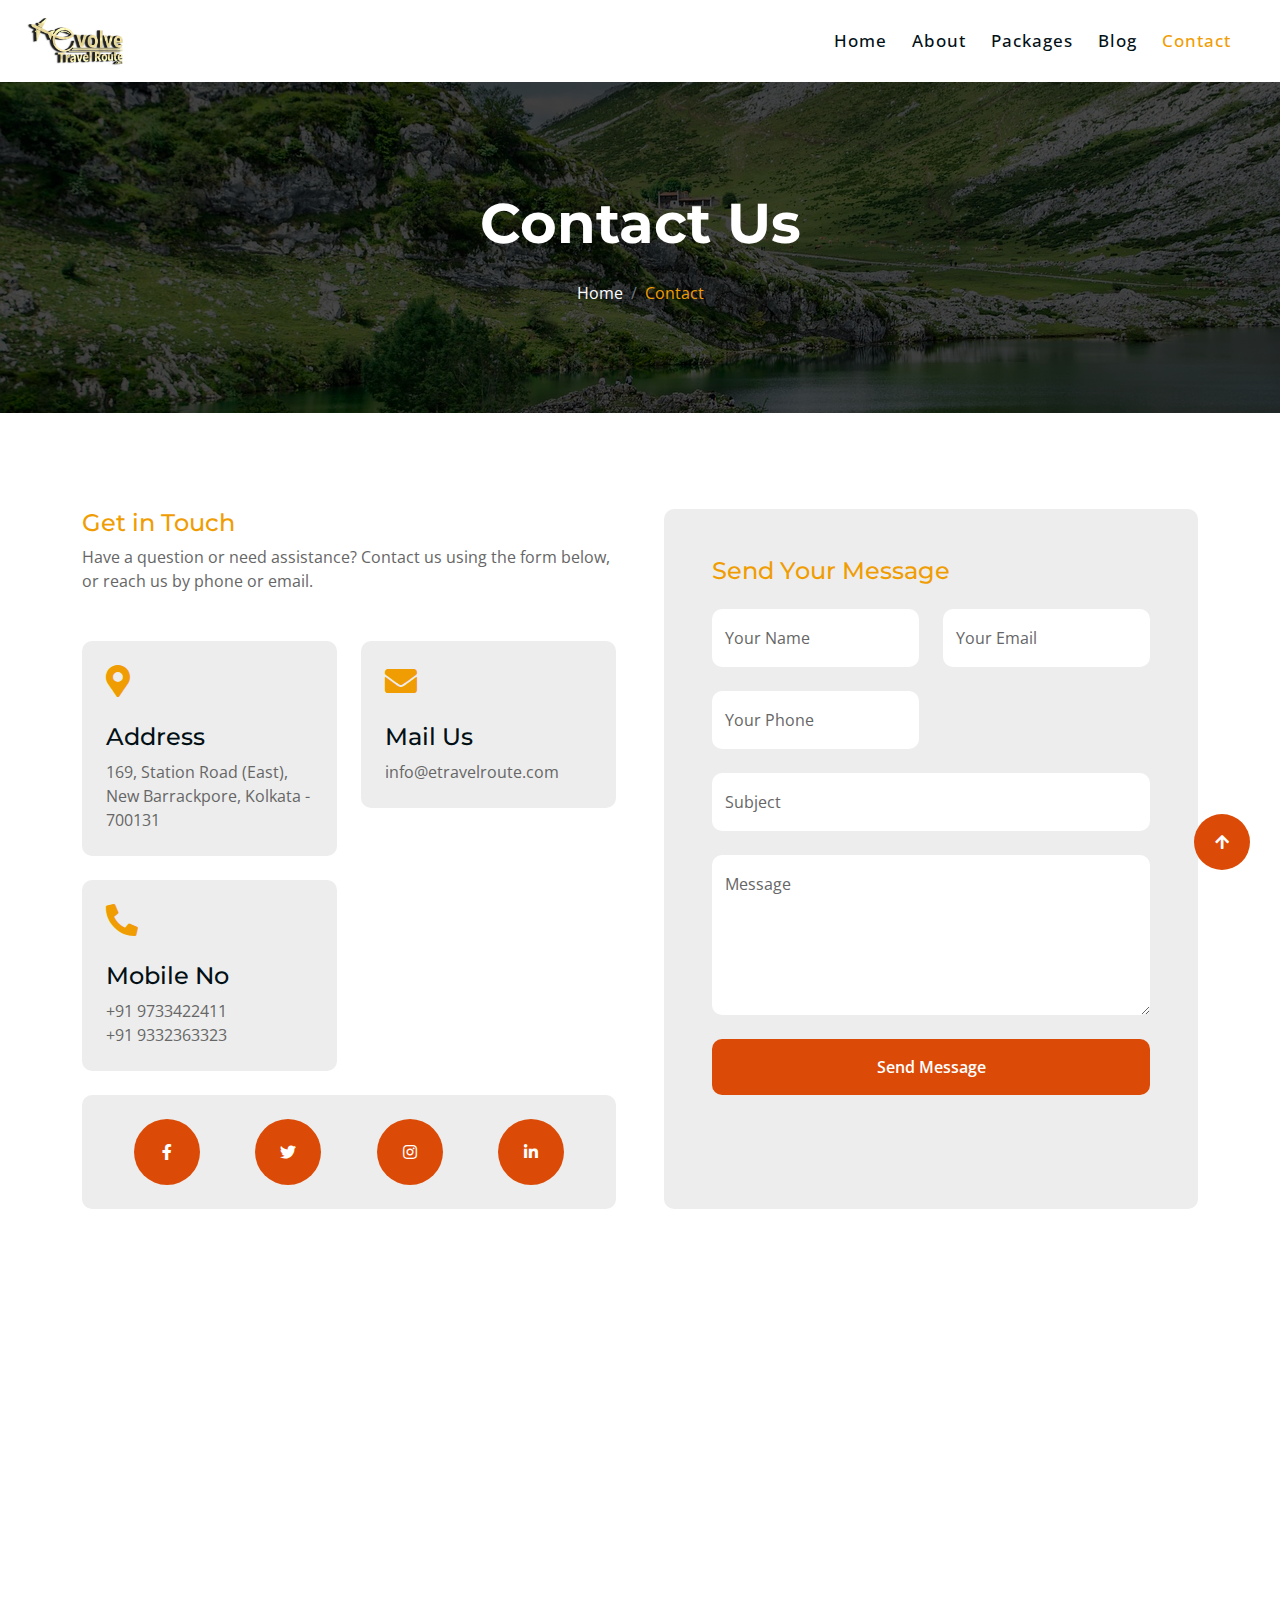
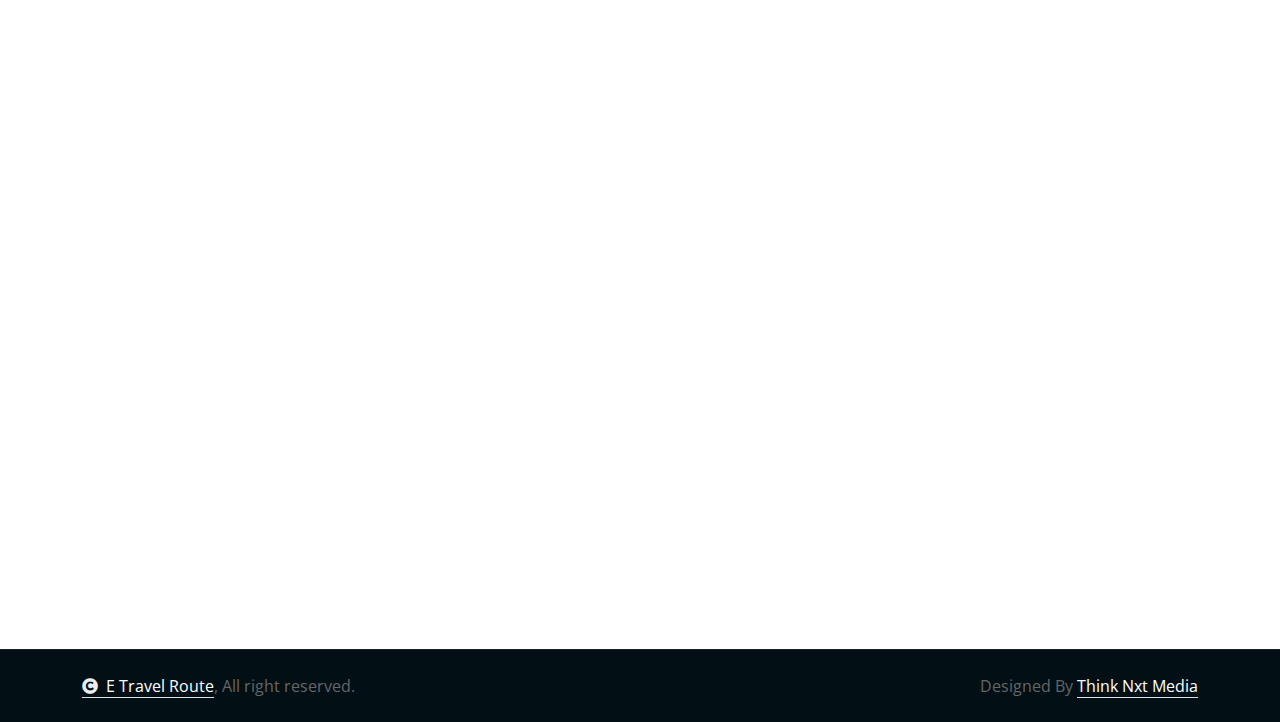
<file: contact.html>
<!DOCTYPE html>
<html lang="en">

    <head>
        <meta charset="utf-8">
        <title>WaterLand - Water Park Website Template</title>
        <meta content="width=device-width, initial-scale=1.0" name="viewport">
        <meta content="" name="keywords">
        <meta content="" name="description">

        <!-- Google Web Fonts -->
        <link rel="preconnect" href="https://fonts.googleapis.com">
        <link rel="preconnect" href="https://fonts.gstatic.com" crossorigin>
        <link href="https://fonts.googleapis.com/css2?family=Montserrat:ital,wght@0,100..900;1,100..900&family=Open+Sans:ital,wdth,wght@0,75..100,300..800;1,75..100,300..800&display=swap" rel="stylesheet"> 

        <!-- Icon Font Stylesheet -->
        <link rel="stylesheet" href="https://use.fontawesome.com/releases/v5.15.4/css/all.css"/>
        <link href="https://cdn.jsdelivr.net/npm/bootstrap-icons@1.4.1/font/bootstrap-icons.css" rel="stylesheet">

        <!-- Libraries Stylesheet -->
        <link href="lib/animate/animate.min.css" rel="stylesheet">
        <link href="lib/lightbox/css/lightbox.min.css" rel="stylesheet">
        <link href="lib/owlcarousel/assets/owl.carousel.min.css" rel="stylesheet">


        <!-- Customized Bootstrap Stylesheet -->
        <link href="css/bootstrap.min.css" rel="stylesheet">

        <!-- Template Stylesheet -->
        <link href="css/style.css" rel="stylesheet">
    </head>

    <body>

        <!-- Spinner Start -->
        <div id="spinner" class="show bg-white position-fixed translate-middle w-100 vh-100 top-50 start-50 d-flex align-items-center justify-content-center">
            <div class="spinner-border text-primary" style="width: 3rem; height: 3rem;" role="status">
                <span class="sr-only">Loading...</span>
            </div>
        </div>
        <!-- Spinner End -->

        <!-- Navbar & Hero Start -->
        <div class="container-fluid nav-bar sticky-top px-4 py-2 py-lg-0">
            <nav class="navbar navbar-expand-lg navbar-light">
              <a href="" class="navbar-brand p-0">
                <img src="img/e-travel-logo.png" alt="Logo" />
              </a>
              <button
                class="navbar-toggler"
                type="button"
                data-bs-toggle="collapse"
                data-bs-target="#navbarCollapse"
              >
                <span class="fa fa-bars"></span>
              </button>
              <div class="collapse navbar-collapse" id="navbarCollapse">
                <div class="navbar-nav ms-auto py-0">
                  <a href="index.html" class="nav-item nav-link">Home</a>
                  <a href="about.html" class="nav-item nav-link">About</a>
                  <a href="package.html" class="nav-item nav-link">Packages</a>
                  <a href="blog.html" class="nav-item nav-link">Blog</a>
                  <a href="contact.html" class="nav-item nav-link active">Contact</a>
                  </div>
              </div>
            </nav>
          </div>
        <!-- Navbar & Hero End -->

        <!-- Header Start -->
        <div class="container-fluid bg-breadcrumb">
            <div class="container text-center py-5" style="max-width: 900px;">
                <h4 class="text-white display-4 mb-4 wow fadeInDown" data-wow-delay="0.1s">Contact Us</h4>
                <ol class="breadcrumb d-flex justify-content-center mb-0 wow fadeInDown" data-wow-delay="0.3s">
                    <li class="breadcrumb-item"><a href="index.html">Home</a></li>
                    <li class="breadcrumb-item active text-primary">Contact</li>
                </ol>    
            </div>
        </div>
        <!-- Header End -->

        <!-- Contact Start -->
        <div class="container-fluid contact py-5">
            <div class="container py-5">
                <div class="row g-5"> 
                    <div class="col-12 col-xl-6 wow fadeInUp" data-wow-delay="0.2s">
                        <div>
                            <div class="pb-5">
                                <h4 class="text-primary">Get in Touch</h4>
                                <p class="mb-0">Have a question or need assistance? Contact us using the form below, or reach us by phone or email.</p>
                            </div>
                            <div class="row g-4">
                                <div class="col-lg-6">
                                    <div class="contact-add-item rounded bg-light p-4">
                                        <div class="contact-icon text-primary mb-4">
                                            <i class="fas fa-map-marker-alt fa-2x"></i>
                                        </div>
                                        <div>
                                            <h4>Address</h4>
                                            <p class="mb-0">169, Station Road (East), New Barrackpore, Kolkata - 700131</p>
                                        </div>
                                    </div>
                                </div>
                                <div class="col-lg-6">
                                    <div class="contact-add-item rounded bg-light p-4">
                                        <div class="contact-icon text-primary mb-4">
                                            <i class="fas fa-envelope fa-2x"></i>
                                        </div>
                                        <div>
                                            <h4>Mail Us</h4>
                                            <p class="mb-0">info@etravelroute.com</p>
                                        </div>
                                    </div>
                                </div>
                                <div class="col-lg-6">
                                    <div class="contact-add-item rounded bg-light p-4">
                                        <div class="contact-icon text-primary mb-4">
                                            <i class="fa fa-phone-alt fa-2x"></i>
                                        </div>
                                        <div>
                                            <h4>Mobile No</h4>
                                            <p class="mb-0">+91 9733422411 <br> +91 9332363323</p>
                                        </div>
                                    </div>
                                </div>
                                <!-- <div class="col-lg-6">
                                    <div class="contact-add-item rounded bg-light p-4">
                                        <div class="contact-icon text-primary mb-4">
                                            <i class="fab fa-firefox-browser fa-2x"></i>
                                        </div>
                                        <div>
                                            <h4>https://www.etravelroute.com/</h4>
                                            <p class="mb-0">(+012) 3456 7890</p>
                                        </div>
                                    </div>
                                </div> -->
                                <div class="col-12">
                                    <div class="d-flex justify-content-around bg-light rounded p-4">
                                        <a class="btn btn-xl-square btn-primary rounded-circle" href="#"><i class="fab fa-facebook-f"></i></a>
                                        <a class="btn btn-xl-square btn-primary rounded-circle" href="#"><i class="fab fa-twitter"></i></a>
                                        <a class="btn btn-xl-square btn-primary rounded-circle" href="#"><i class="fab fa-instagram"></i></a>
                                        <a class="btn btn-xl-square btn-primary rounded-circle" href="#"><i class="fab fa-linkedin-in"></i></a>
                                    </div>
                                </div>
                            </div>
                        </div>
                    </div>
                    <div class="col-xl-6 wow fadeInUp" data-wow-delay="0.4s">
                        <div class="bg-light p-5 rounded h-100">
                            <h4 class="text-primary mb-4">Send Your Message</h4>
                            <form>
                                <div class="row g-4">
                                    <div class="col-lg-12 col-xl-6">
                                        <div class="form-floating">
                                            <input type="text" class="form-control border-0" id="name" placeholder="Your Name">
                                            <label for="name">Your Name</label>
                                        </div>
                                    </div>
                                    <div class="col-lg-12 col-xl-6">
                                        <div class="form-floating">
                                            <input type="email" class="form-control border-0" id="email" placeholder="Your Email">
                                            <label for="email">Your Email</label>
                                        </div>
                                    </div>
                                    <div class="col-lg-12 col-xl-6">
                                        <div class="form-floating">
                                            <input type="phone" class="form-control border-0" id="phone" placeholder="Phone">
                                            <label for="phone">Your Phone</label>
                                        </div>
                                    </div>
                                    <!-- <div class="col-lg-12 col-xl-6">
                                        <div class="form-floating">
                                            <input type="text" class="form-control border-0" id="project" placeholder="Project">
                                            <label for="project">Your Project</label>
                                        </div>
                                    </div> -->
                                    <div class="col-12">
                                        <div class="form-floating">
                                            <input type="text" class="form-control border-0" id="subject" placeholder="Subject">
                                            <label for="subject">Subject</label>
                                        </div>
                                    </div>
                                    <div class="col-12">
                                        <div class="form-floating">
                                            <textarea class="form-control border-0" placeholder="Leave a message here" id="message" style="height: 160px"></textarea>
                                            <label for="message">Message</label>
                                        </div>

                                    </div>
                                    <div class="col-12">
                                        <button class="btn btn-primary w-100 py-3">Send Message</button>
                                    </div>
                                </div>
                            </form>
                        </div>
                    </div>
                    <div class="col-12 wow fadeInUp" data-wow-delay="0.2s">
                        <div class="rounded">
                            <iframe class="rounded w-100" 
                            style="height: 400px;" src="https://www.google.com/maps/embed?pb=!1m14!1m8!1m3!1d7362.231209160746!2d88.446501!3d22.68674!3m2!1i1024!2i768!4f13.1!3m3!1m2!1s0x39f89f224a915a09%3A0xf3668e94bb7d158b!2s169%2C%20E%20Station%20Rd%2C%20East%2C%20New%20Barrakpur%2C%20Kolkata%2C%20West%20Bengal%20700131!5e0!3m2!1sen!2sin!4v1739900666306!5m2!1sen!2sin" 
                            loading="lazy" referrerpolicy="no-referrer-when-downgrade"></iframe>
                        </div>
                    </div>
                </div>
            </div>
        </div>
        <!-- Contact End -->

        <!-- Footer Start -->
        <div class="container-fluid footer py-5 wow fadeIn" data-wow-delay="0.2s">
            <div class="container py-5">
              <div class="row g-5">
                <div class="col-md-6 col-lg-6 col-xl-4">
                  <div class="footer-item">
                    <a href="index.html" class="p-0">
                      <!-- <h4 class="text-white mb-4"><i class="fas fa-swimmer text-primary me-3"></i>WaterLand</h4> -->
                      <img
                        src="img/e-travel-logo.png"
                        width="120px"
                        class="bg-white"
                        alt="Logo"
                      />
                    </a>
                    <p class="mb-2">Best travel agency for your free time.</p>
                    <div class="d-flex align-items-center">
                      <i class="fas fa-map-marker-alt text-primary me-3"></i>
                      <p class="text-white mb-0">
                        I69 Station Road (East), New Barrackpore, Kolkata – 700131
                      </p>
                    </div>
                    <div class="d-flex align-items-center">
                      <i class="fas fa-envelope text-primary me-3"></i>
                      <p class="text-white mb-0">info@evolvetravelroute.com</p>
                    </div>
                    <div class="d-flex align-items-center">
                      <i class="fa fa-phone-alt text-primary me-3"></i>
                      <p class="text-white mb-0">+91-96259 11922</p>
                    </div>
                    <div class="d-flex align-items-center">
                      <i class="fa fa-phone-alt text-primary me-3"></i>
                      <p class="text-white mb-0">+91-93323 63323</p>
                    </div>
                  </div>
                </div>
                <div class="col-md-6 col-lg-6 col-xl-2">
                  <div class="footer-item">
                    <h4 class="text-white mb-4">Quick Links</h4>
                    <a href="index.html"><i class="fas fa-angle-right me-2"></i> About Us</a>
                    <a href="about.html"><i class="fas fa-angle-right me-2"></i> About Us</a>
                    <a href="package.html"><i class="fas fa-angle-right me-2"></i> Packages</a>
                    <!-- <a href="#"><i class="fas fa-angle-right me-2"></i> Feature</a> -->
                    <!-- <a href="#"><i class="fas fa-angle-right me-2"></i> Attractions</a> -->
                    <!-- <a href="#"><i class="fas fa-angle-right me-2"></i> Tickets</a> -->
                    <a href="blog.html"><i class="fas fa-angle-right me-2"></i> Blog</a>
                    <a href="contact.html"><i class="fas fa-angle-right me-2"></i> Contact us</a>
                  </div>
                </div>
                <div class="col-md-6 col-lg-6 col-xl-2">
                  <div class="footer-item">
                    <h4 class="text-white mb-4">Support</h4>
                    <a href="#"
                      ><i class="fas fa-angle-right me-2"></i> Privacy Policy</a
                    >
                    <a href="#"
                      ><i class="fas fa-angle-right me-2"></i> Terms & Conditions</a
                    >
                    <a href="#"><i class="fas fa-angle-right me-2"></i> Disclaimer</a>
                    <a href="#"><i class="fas fa-angle-right me-2"></i> Support</a>
                    <a href="#"><i class="fas fa-angle-right me-2"></i> FAQ</a>
                    <a href="#"><i class="fas fa-angle-right me-2"></i> Help</a>
                  </div>
                </div>
                <div class="col-md-6 col-lg-6 col-xl-4">
                  <div class="footer-item">
                    <h4 class="text-white mb-4">Opening Hours</h4>
                    <div class="opening-date mb-3 pb-3">
                      <div class="opening-clock flex-shrink-0">
                        <h6 class="text-white mb-0 me-auto">Monday - Friday:</h6>
                        <p class="mb-0">
                          <i class="fas fa-clock text-primary me-2"></i> 11:00 AM -
                          16:00 PM
                        </p>
                      </div>
                      <div class="opening-clock flex-shrink-0">
                        <h6 class="text-white mb-0 me-auto">Saturday - Sunday:</h6>
                        <p class="mb-0">
                          <i class="fas fa-clock text-primary me-2"></i> 09:00 AM -
                          17:00 PM
                        </p>
                      </div>
                      <div class="opening-clock flex-shrink-0">
                        <h6 class="text-white mb-0 me-auto">Holiday:</h6>
                        <p class="mb-0">
                          <i class="fas fa-clock text-primary me-2"></i> 09:00 AM -
                          17:00 PM
                        </p>
                      </div>
                    </div>
                    
                  </div>
                </div>
              </div>
            </div>
          </div>
        <!-- Footer End -->
        
        <!-- Copyright Start -->
        <div class="container-fluid copyright py-4">
            <div class="container">
                <div class="row g-4 align-items-center">
                    <div class="col-md-6 text-center text-md-start mb-md-0">
                        <span class="text-body"><a href="#" class="border-bottom text-white"><i class="fas fa-copyright text-light me-2"></i>E Travel Route</a>, All right reserved.</span>
                    </div>
                    <div class="col-md-6 text-center text-md-end text-body">
                        <!--/*** This template is free as long as you keep the below author’s credit link/attribution link/backlink. ***/-->
                        <!--/*** If you'd like to use the template without the below author’s credit link/attribution link/backlink, ***/-->
                        <!--/*** you can purchase the Credit Removal License from "https://htmlcodex.com/credit-removal". ***/-->
                        Designed By <a class="border-bottom text-white" href="https://htmlcodex.com">Think Nxt Media</a>
                    </div>
                </div>
            </div>
        </div>
        <!-- Copyright End -->


        <!-- Back to Top -->
        <a href="#" class="btn btn-primary btn-lg-square rounded-circle back-to-top"><i class="fa fa-arrow-up"></i></a>   

        
    <!-- JavaScript Libraries -->
    <script src="https://ajax.googleapis.com/ajax/libs/jquery/3.6.4/jquery.min.js"></script>
    <script src="https://cdn.jsdelivr.net/npm/bootstrap@5.0.0/dist/js/bootstrap.bundle.min.js"></script>
    <script src="lib/wow/wow.min.js"></script>
    <script src="lib/easing/easing.min.js"></script>
    <script src="lib/waypoints/waypoints.min.js"></script>
    <script src="lib/counterup/counterup.min.js"></script>
    <script src="lib/lightbox/js/lightbox.min.js"></script>
    <script src="lib/owlcarousel/owl.carousel.min.js"></script>
    

    <!-- Template Javascript -->
    <script src="js/main.js"></script>
    <script src="js/contactFormSubmit.js"></script>
    </body>

</html>
</file>
<file: css/style.css>
/*** Spinner Start ***/
/*** Spinner ***/
#spinner {
  opacity: 0;
  visibility: hidden;
  transition: opacity 0.5s ease-out, visibility 0s linear 0.5s;
  z-index: 99999;
}
/* body{
    overflow-x:hidden;
} */

#spinner.show {
  transition: opacity 0.5s ease-out, visibility 0s linear 0s;
  visibility: visible;
  opacity: 1;
}
/*** Spinner End ***/

.back-to-top {
  position: fixed;
  right: 30px;
  bottom: 30px;
  transition: 0.5s;
  z-index: 99;
}

/*** Button Start ***/
.btn {
  font-weight: 600;
  transition: 0.5s;
}

.btn-square {
  width: 32px;
  height: 32px;
}

.btn-sm-square {
  width: 34px;
  height: 34px;
}

.btn-md-square {
  width: 44px;
  height: 44px;
}

.btn-lg-square {
  width: 56px;
  height: 56px;
}

.btn-xl-square {
  width: 66px;
  height: 66px;
}

.btn-square,
.btn-sm-square,
.btn-md-square,
.btn-lg-square,
.btn-xl-square {
  padding: 0;
  display: flex;
  align-items: center;
  justify-content: center;
  font-weight: normal;
}

.btn.btn-primary {
  color: var(--bs-white);
  border: none;
}

.btn.btn-primary:hover {
  background: var(--bs-dark);
}

.btn.btn-light {
  color: var(--bs-primary);
  border: none;
}

.btn.btn-light:hover {
  color: var(--bs-white);
  background: var(--bs-primary);
}

.btn.btn-dark {
  color: var(--bs-white);
  border: none;
}

.btn.btn-dark:hover {
  color: var(--bs-primary);
  background: var(--bs-light);
}

/*** Navbar Start ***/
.nav-bar {
  background: var(--bs-white);
}

.sticky-top {
  transition: 1s;
}

.navbar-light .navbar-nav .nav-link {
  position: relative;
  margin-right: 25px;
  padding: 35px 0;
  letter-spacing: 1px;
  color: var(--bs-dark);
  font-size: 17px;
  font-weight: 500;
  outline: none;
  transition: 0.5s;
}

.sticky-top .navbar-light .navbar-nav .nav-link {
  padding: 20px 0;
  color: var(--bs-dark);
}

.navbar-light .navbar-nav .nav-link:hover,
.navbar-light .navbar-nav .nav-link.active {
  color: var(--bs-primary);
}

.navbar-light .navbar-brand img {
  max-height: 60px;
  transition: 0.5s;
}
@media (max-width: 370px) {
  .navbar-brand img {
    max-width: 150px;
  }
}
.sticky-top .navbar-light .navbar-brand img {
  max-height: 50px;
}

.navbar .dropdown-toggle::after {
  border: none;
  content: "\f107";
  font-family: "Font Awesome 5 Free";
  font-weight: 600;
  vertical-align: middle;
  margin-left: 8px;
}

.dropdown .dropdown-menu a:hover {
  background: var(--bs-primary);
  color: var(--bs-white);
}

.navbar .nav-item:hover .dropdown-menu {
  transform: rotateX(0deg);
  visibility: visible;
  margin-top: 8px !important;
  background: var(--bs-light);
  transition: 0.5s;
  opacity: 1;
}

@media (min-width: 992px) {
  .navbar .nav-item .dropdown-menu {
    display: block;
    visibility: hidden;
    top: 100%;
    transform: rotateX(-75deg);
    transform-origin: 0% 0%;
    border: 0;
    border-radius: 10px;
    margin-top: 8px !important;
    transition: 0.5s;
    opacity: 0;
  }
}

@media (max-width: 991px) {
  .navbar.navbar-expand-lg .navbar-toggler {
    padding: 8px 15px;
    border: 1px solid var(--bs-primary);
    color: var(--bs-primary);
  }

  .sticky-top .navbar-light .navbar-nav .nav-link {
    padding: 12px 0;
  }
}
/*** Navbar End ***/
.why-book-section {
  background: linear-gradient(135deg, #2b5876 0%, #4e4376 100%);
}

.package-card {
  transition: transform 0.3s ease;
}

.package-card:hover {
  transform: translateY(-5px);
}

.feature-card {
  transition: all 0.3s ease;
}

.feature-card:hover {
  box-shadow: 0 10px 20px rgba(0,0,0,0.15);
  transform: translateY(-5px);
}

/*** Carousel Hero Header Start ***/
.header-carousel .header-carousel-item img {
  object-fit: cover;
}

/* Large Screens */
@media (min-width: 1200px) {
  .header-carousel .header-carousel-item,
  .header-carousel .header-carousel-item img {
    height: 700px;
  }
}

/* Medium & Small Screens - Fixes Height Issue */
@media (max-width: 1199px) {
  .header-carousel .header-carousel-item,
  .header-carousel .header-carousel-item img {
    height: 100vh; /* Responsive height fix */
  }
}

.header-carousel .owl-nav .owl-prev {
  display: none;
}

.header-carousel .owl-nav .owl-next {
  position: absolute;
  width: 60px;
  height: 60px;
  bottom: -60px;
  right: 50%;
  transform: translateY(-50%);
  margin-right: -60px;
  border-radius: 60px;
  background: var(--bs-primary);
  color: var(--bs-white);
  font-size: 26px;
  display: flex;
  align-items: center;
  justify-content: center;
  transition: 0.5s;
}

.header-carousel .owl-nav .owl-next:hover {
  box-shadow: inset 0 0 100px 0 var(--bs-light);
  color: var(--bs-primary);
}

.header-carousel .owl-nav .owl-next i {
  position: relative;
  width: 100%;
  height: 100%;
  display: flex;
  align-items: center;
  justify-content: center;
  animation-name: carousel-next-btn;
  animation-duration: 4s;
  animation-delay: 1s;
  animation-iteration-count: infinite;
  transition: 1s;
}

@keyframes carousel-next-btn {
  0% {
    margin-top: 35%;
  }
  50% {
    margin-bottom: 70%;
  }
  100% {
    margin-top: 35%;
  }
}

.header-carousel .header-carousel-item .carousel-caption {
  position: absolute;
  width: 100%;
  height: 100%;
  left: 0;
  bottom: 0;
  background: rgba(0, 0, 0, 0.7);
  display: flex;
  align-items: center;
}

.carousel-caption .ticket-form {
  background: rgba(255, 255, 255, 0.4);
  border-radius: 10px;
}

/* Updated Image Zoom Animation - Less Zoom */
.header-carousel .header-carousel-item img {
  animation-name: image-zoom;
  animation-duration: 10s;
  animation-delay: 1s;
  animation-iteration-count: infinite;
  animation-direction: alternate;
  transition: 1s;
}

@keyframes image-zoom {
  0% {
    width: 100%;
    height: 100%;
  }
  25% {
    width: 108%;
    height: 108%;
  }
  50% {
    width: 115%; /* Reduced max zoom to avoid layout shifts */
    height: 115%;
  }
  75% {
    width: 110%;
    height: 110%;
  }
  100% {
    width: 100%;
    height: 100%;
  }
}

/*** Carousel Hero Header End ***/
.bg-gradient-primary {
  background: linear-gradient(135deg, #e3f2fd 0%, #f8f9fa 100%);
}

.experience-badge {
  transform: translateX(-30%) translateY(50%);
  width: 250px;
}
@media (max-width: 360px) {
  .experience-badge {
    transform: translateX(-30%) translateY(50%);
    max-width: 200px;
    padding: 2px;
    display: none;
  }
}
.icon-box {
  width: 60px;
  height: 60px;
  display: flex;
  align-items: center;
  justify-content: center;
}

.hover-top {
  transition: transform 0.3s ease;
}

.hover-top:hover {
  transform: translateY(-10px);
}

.stat-card {
  transition: transform 0.3s ease;
}

.stat-card:hover {
  transform: translateY(-5px);
}

.value-card {
  border: 2px solid transparent;
  transition: all 0.3s ease;
}

.value-card:hover {
  border-color: #0d6efd;
}
/* goals  */
.goals-section {
  background: linear-gradient(135deg, #0a192f 0%, #020c1b 100%);
}

.goal-card {
  height: 400px;
  min-height: 300px;
}

.goal-image {
  height: 100%;
  width: 100%;
  object-fit: cover;
  transition: transform 0.5s ease;
}

.goal-overlay {
  position: absolute;
  top: 0;
  left: 0;
  width: 100%;
  height: 100%;
  background: linear-gradient(
    180deg,
    rgba(0, 0, 0, 0) 0%,
    rgba(0, 0, 0, 0.9) 100%
  );
}

.goal-content {
  transform: translateY(30px);
  transition: all 0.4s ease;
}

.goal-hover-content {
  opacity: 0;
  transform: translateY(15px);
  transition: all 0.3s ease;
}

.goal-card:hover .goal-content,
.goal-card:focus-within .goal-content {
  transform: translateY(0);
}

.goal-card:hover .goal-hover-content,
.goal-card:focus-within .goal-hover-content {
  opacity: 1;
  transform: translateY(0);
  transition-delay: 0.2s;
}

@media (max-width: 768px) {
  .goal-card {
    height: 350px;
  }

  .goal-hover-content {
    opacity: 1;
    transform: translateY(0);
  }

  .goal-content {
    transform: translateY(0);
  }

  .goal-image {
    transform: none !important;
  }
}

@media (max-width: 576px) {
  .goal-card {
    height: 300px;
  }

  .goal-overlay {
    padding: 1.5rem !important;
  }
}
/* goals end */
/* timeline starts */
.journey-timeline {
  background: linear-gradient(45deg, #f8f9fa 0%, #e9ecef 100%);
}

.title-gradient {
  background: linear-gradient(45deg, #2c3e50, #3498db);
  -webkit-background-clip: text;
  background-clip: text;
  -webkit-text-fill-color: transparent;
}

.timeline-line {
  width: 4px;
  height: 100%;
  background: linear-gradient(to bottom, #3498db, #e74c3c);
  transform: translateX(-50%);
}

.timeline-card {
  padding: 0 30px;
}

.hover-transform {
  transition: all 0.3s ease;
  border-radius: 15px;
}

.hover-transform:hover {
  transform: translateY(-10px) scale(1.02);
  box-shadow: 0 15px 30px rgba(0, 0, 0, 0.1) !important;
}

.year-tag {
  padding: 12px 35px;
  border-radius: 30px;
  color: white;
  font-weight: 700;
  font-size: 1.5rem;
  box-shadow: 0 5px 15px rgba(0, 0, 0, 0.1);
}

.icon-wrapper {
  width: 50px;
  height: 50px;
  border-radius: 12px;
  display: flex;
  align-items: center;
  justify-content: center;
  color: white;
  font-size: 1.5rem;
}

.bg-primary-gradient {
  background: linear-gradient(45deg, #3498db, #2980b9);
}
.bg-success-gradient {
  background: linear-gradient(45deg, #2ecc71, #27ae60);
}
.bg-danger-gradient {
  background: linear-gradient(45deg, #e74c3c, #c0392b);
}

.animated-blob-1,
.animated-blob-2 {
  position: absolute;
  background: rgba(52, 152, 219, 0.05);
  border-radius: 50%;
  animation: blob-animation 20s infinite;
}

.animated-blob-1 {
  width: 400px;
  height: 400px;
  top: -100px;
  left: -100px;
}

.animated-blob-2 {
  width: 300px;
  height: 300px;
  bottom: -150px;
  right: -100px;
  animation-delay: 5s;
}

@keyframes blob-animation {
  0% {
    transform: scale(1) translate(0, 0);
  }
  33% {
    transform: scale(1.2) translate(100px, 50px);
  }
  66% {
    transform: scale(0.8) translate(-50px, -100px);
  }
  100% {
    transform: scale(1) translate(0, 0);
  }
}

@media (max-width: 768px) {
  .timeline-line {
    left: 30px !important;
    transform: none;
  }

  .timeline-card {
    padding: 0 15px;
  }

  .year-tag {
    margin: 20px 0;
    font-size: 1.2rem;
  }

  .timeline-item {
    margin-bottom: 30px !important;
  }
}

/* timeline ends */
/*** Single Page Hero Header Start ***/
.bg-breadcrumb {
  position: relative;
  overflow: hidden;
  background: linear-gradient(rgba(0, 0, 0, 0.7), rgba(0, 0, 0, 0.7)),
    url(../img/mountain-bg.jpg);
  background-position: center center;
  background-repeat: no-repeat;
  background-size: cover;
  padding: 60px 0 60px 0;
  transition: 0.5s;
}

.bg-breadcrumb .breadcrumb {
  position: relative;
}

.bg-breadcrumb .breadcrumb .breadcrumb-item a {
  color: var(--bs-white);
}
/*** Single Page Hero Header End ***/

/*** Feature Start ***/
.feature .feature-item {
  position: relative;
  border-radius: 10px;
  background: var(--bs-light);
}

.feature-item .feature-content {
  position: absolute;
  width: 100%;
  height: 100%;
  bottom: 0;
  left: 0;
  margin-top: 0;
  margin-right: 0;
  background: rgba(0, 0, 0, 0.7);
  border-radius: 10px;
  z-index: 2;
}

.feature-item .feature-content .feature-content-inner {
  position: relative;
  z-index: 5;
}
/*** Feature End ***/

/*** Service Start ***/
.service {
  position: relative;
  overflow: hidden;
  background-image: url(../img/mountain-bg.jpg);
  background-position: center center;
  background-repeat: no-repeat;
  background-size: cover;
}

.service::before {
  content: "";
  width: 100%;
  height: 100%;
  position: absolute;
  top: 0;
  left: 0;
  background: rgba(0, 0, 0, 0.7);
  z-index: 1;
}

.service .service-section {
  position: relative;
  z-index: 5;
}

.service .service-days {
  border-radius: 10px;
  background: var(--bs-white);
}

.service .service-item {
  position: relative;
  height: 100%;
  text-align: center;
  border-radius: 10px;
  background: var(--bs-white);
  z-index: 1;
}

.service .service-item::after {
  content: "";
  position: absolute;
  width: 100%;
  height: 0;
  bottom: 0;
  left: 0;
  border-radius: 10px;
  background: var(--bs-primary);
  transition: 0.5s;
  z-index: 2;
}

.service .service-item:hover:after {
  height: 100%;
}

.service .service-item i {
  color: var(--bs-primary);
  transition: 0.5s;
}

.service .service-item:hover i {
  color: var(--bs-white);
}

.service .service-item .service-content {
  position: relative;
  z-index: 3;
}

.service .service-item .service-content p {
  transition: 0.5s;
}

.service .service-item:hover .service-content p {
  color: var(--bs-white);
}

.service .service-item .service-content a.h4 {
  transition: 0.5s;
}

.service .service-item:hover .service-content a.h4:hover {
  color: var(--bs-white);
}
/*** Service End ***/

/*** Attractions Start ***/
.attractions {
  position: relative;
  overflow: hidden;
}

.attractions::after {
  content: "";
  width: 100%;
  height: 70%;
  position: absolute;
  overflow: hidden;
  top: 0;
  left: 0;
  background: linear-gradient(rgba(0, 0, 0, 0.7), rgba(0, 0, 0, 0.7)),
    url(../img/bg-tour-3.jpg) center center no-repeat;
  background-size: cover;
  z-index: -2;
  animation-name: attraction-image-zoom;
  animation-duration: 10s;
  animation-delay: 1s;
  animation-iteration-count: infinite;
  animation-direction: alternate;
  transition: 1s;
}

@keyframes attraction-image-zoom {
  0% {
    width: 100%;
  }

  25% {
    width: 115%;
  }

  50% {
    width: 130%;
  }

  75% {
    width: 120%;
  }

  100% {
    width: 100%;
  }
}

.attractions .attractions-section {
  position: relative;
  z-index: 3;
}

.attractions .attractions-item {
  position: relative;
  border-radius: 10px;
  transition: 0.5s;
  z-index: 1;
}

.attractions .attractions-item::after {
  content: "";
  position: absolute;
  width: 100%;
  height: 0;
  top: 0;
  left: 0;
  border-radius: 10px;
  background: rgba(0, 0, 0, 0.7);
  transition: 0.5s;
  z-index: 2;
}

.attractions .attractions-item:hover:after {
  height: 100%;
}

.attractions .attractions-item .attractions-name {
  position: absolute;
  width: 100%;
  height: 100%;
  top: 50%;
  left: 50%;
  transform: translate(-50%, -50%);
  border-radius: 10px;
  color: var(--bs-white);
  font-size: 24px;
  font-weight: 600;
  display: flex;
  align-items: center;
  justify-content: center;
  transition: 0.5s;
  z-index: 3;
  opacity: 0;
}

.attractions .attractions-item:hover .attractions-name {
  opacity: 1;
}

.attractions-carousel .owl-stage-outer {
  margin-top: 58px;
}

.attractions .owl-nav .owl-prev {
  position: absolute;
  top: -58px;
  left: 0;
  background: var(--bs-primary);
  color: var(--bs-white);
  padding: 6px 35px;
  border-radius: 30px;
  transition: 0.5s;
}

.attractions .owl-nav .owl-prev:hover {
  background: var(--bs-white);
  color: var(--bs-primary);
}

.attractions .owl-nav .owl-next {
  position: absolute;
  top: -58px;
  right: 0;
  background: var(--bs-primary);
  color: var(--bs-white);
  padding: 6px 35px;
  border-radius: 30px;
  transition: 0.5s;
}

.attractions .owl-nav .owl-next:hover {
  background: var(--bs-white);
  color: var(--bs-primary);
}
/*** Attractions End ***/

/*** Gallery Start ***/
.gallery .gallery-item {
  position: relative;
  overflow: hidden;
  height: 100%;
  border-radius: 10px;
}

.gallery .gallery-item img {
  transition: 0.5s;
}

.gallery .gallery-item:hover img {
  transform: scale(1.2);
}

.gallery .gallery-item::after {
  content: "";
  position: absolute;
  width: 0;
  height: 0;
  top: 50%;
  left: 50%;
  transform: translate(-50%, -50%);
  border-radius: 10px;
  background: rgba(0, 0, 0, 0.4);
  transition: 0.5s;
  z-index: 1;
}

.gallery .gallery-item:hover::after {
  width: 100%;
  height: 100%;
}

.gallery .gallery-item .search-icon {
  position: absolute;
  top: 50%;
  left: 50%;
  transform: translate(-50%, -50%);
  transition: 0.5s;
  z-index: 5;
  opacity: 0;
}

.gallery .gallery-item:hover .search-icon {
  opacity: 1;
}
/*** Gallery End ***/

/*** Blog Start ***/
.blog .blog-item {
  border-radius: 10px;
}

.blog .blog-item .blog-img {
  position: relative;
  overflow: hidden;
  border-top-left-radius: 10px;
  border-top-right-radius: 10px;
  transition: 0.5s;
}

.blog .blog-item .blog-img img {
  transition: 0.5s;
}

.blog .blog-item:hover .blog-img img {
  transform: scale(1.2);
}

.blog .blog-item .blog-img::after {
  content: "";
  position: absolute;
  width: 100%;
  height: 100%;
  top: 0;
  left: 0;
  border-top-left-radius: 10px;
  border-top-right-radius: 10px;
  background: rgba(0, 0, 0, 0.3);
  z-index: 1;
}

.blog .blog-item .blog-img .blog-category {
  position: absolute;
  top: 25px;
  left: 25px;
  border-radius: 10px;
  color: var(--bs-white);
  background: var(--bs-primary);
  z-index: 5;
}

.blog .blog-item .blog-img .blog-date {
  position: absolute;
  bottom: 25px;
  left: 25px;
  color: var(--bs-white);
  z-index: 5;
}

.blog .blog-item .blog-content {
  border-bottom-left-radius: 10px;
  border-bottom-right-radius: 10px;
  background: var(--bs-light);
}
/*** Blog End ***/

/*** Team Start ***/
.team-card {
  background: #ffffff;
  border-radius: 15px;
  box-shadow: 0 4px 15px rgba(0, 0, 0, 0.1);
  transition: transform 0.3s ease-in-out;
  overflow: hidden;
}

.team-card:hover {
  transform: translateY(-10px);
  box-shadow: 0 8px 20px rgba(0, 0, 0, 0.15);
}

.team-img-wrapper {
  width: 120px;
  height: 120px;
  margin: 0 auto;
  border-radius: 50%;
  overflow: hidden;
  border: 5px solid #007bff;
  transition: border-color 0.3s ease-in-out;
}

.team-img-wrapper img {
  width: 100%;
  height: 100%;
  object-fit: cover;
}

.team-card:hover .team-img-wrapper {
  border-color: #0056b3;
}

.team-icons {
  display: flex;
  justify-content: center;
  gap: 10px;
}

.social-btn {
  display: inline-flex;
  width: 35px;
  height: 35px;
  align-items: center;
  justify-content: center;
  border-radius: 50%;
  background: #db4b07;
  color: #fff;
  transition: background 0.3s ease-in-out;
  text-decoration: none;
}

.social-btn:hover {
  background: #222222;
  color: white;
}

@media (max-width: 768px) {
  .team-card {
    padding: 20px;
  }

  .team-img-wrapper {
    width: 100px;
    height: 100px;
  }
}
/*** Team End ***/

/*** Testimonial Start ***/
/* .testimonial {
  position: relative;
  overflow: hidden;
}

.testimonial::after {
  content: "";
  width: 100%;
  height: 100%;
  position: absolute;
  top: 0;
  left: 0;
  background-image: url(../img/bg-tour-2.jpeg);
  background-position: center center;
  background-repeat: no-repeat;
  background-size: cover;
  z-index: -2;
  animation-name: image-zoom;
  animation-duration: 10s;
  animation-delay: 1s;
  animation-iteration-count: infinite;
  animation-direction: alternate;
  transition: 1s;
}

.testimonial::before {
  content: "";
  width: 100%;
  height: 100%;
  position: absolute;
  top: 0;
  left: 0;
  background: rgba(0, 0, 0, 0.7);
  z-index: -1;
}

.testimonial .testimonial-carousel .testimonial-item {
  text-align: center;
  border-radius: 10px;
  background: rgba(256, 256, 256, 0.2);
}

.testimonial-carousel .testimonial-item .testimonial-inner {
  display: flex;
  justify-content: center;
}

.testimonial-item .testimonial-inner .testimonial-img {
  position: relative;
}

.testimonial-item .testimonial-inner .testimonial-img img {
  width: 100px;
  height: 100px;
  border-radius: 100px;
  border: 2px solid var(--bs-white);
}

.testimonial-item .testimonial-inner .testimonial-img .testimonial-quote {
  position: absolute;
  top: 0;
  left: -25px;
  color: var(--bs-white);
  background: var(--bs-primary);
}

.testimonial-carousel .owl-dots {
  display: flex;
  justify-content: center;
}

.testimonial-carousel .owl-dots .owl-dot {
  width: 30px;
  height: 30px;
  border-radius: 30px;
  margin: 20px 10px 0 10px;
  background: var(--bs-primary);
  transition: 0.5s;
}

.testimonial-carousel .owl-dots .owl-dot.active {
  width: 30px;
  height: 30px;
  border-radius: 30px;
  background: var(--bs-light);
  transition: 0.5s;
}

.testimonial-carousel .owl-dots .owl-dot span {
  position: relative;
  margin-top: 50%;
  margin-left: 50%;
  transform: translate(-50%, -50%);
  display: flex;
  align-items: center;
  justify-content: center;
  text-align: center;
}

.testimonial-carousel .owl-dots .owl-dot.active span::after {
  background: var(--bs-primary);
}

.testimonial-carousel .owl-dots .owl-dot span::after {
  content: "";
  width: 15px;
  height: 15px;
  border-radius: 15px;
  position: absolute;
  top: 50%;
  left: 50%;
  transform: translate(-50%, -50%);
  display: flex;
  align-items: center;
  justify-content: center;
  text-align: center;
  background: var(--bs-white);
  transition: 0.5s;
}

.testimonial-carousel .owl-nav {
  position: absolute;
  bottom: -22px;
  right: 50%;
  transform: translateX(-50%);
  margin-right: -210px;
  display: flex;
  align-items: center;
  justify-content: center;
}

.testimonial-carousel .owl-nav .owl-prev {
  font-size: 50px;
  margin-right: 80px;
  color: var(--bs-white);
  transition: 0.5s;
}

.testimonial-carousel .owl-nav .owl-next {
  font-size: 50px;
  margin-left: 80px;
  color: var(--bs-white);
  transition: 0.5s;
}

.testimonial-carousel .owl-nav .owl-prev:hover,
.testimonial-carousel .owl-nav .owl-next:hover {
  color: var(--bs-primary);
} */
/* .testimonial-card {
  background: rgba(255,255,255,0.05);
  border-radius: 15px;
  transition: all 0.3s ease;
  border: 1px solid rgba(255,255,255,0.1);
}

.testimonial-card:hover {
  transform: translateY(-5px);
  box-shadow: 0 10px 30px rgba(0,0,0,0.3);
}

.media-preview {
  position: relative;
  cursor: pointer;
  overflow: hidden;
  border-radius: 10px;
}

.media-preview img,
.media-preview video {
  transition: all 0.3s ease;
  width: 100%;
  height: 250px;
  object-fit: cover;
}

.media-hover {
  position: absolute;
  top: 0;
  left: 0;
  width: 100%;
  height: 100%;
  background: rgba(0,0,0,0.5);
  display: flex;
  align-items: center;
  justify-content: center;
  opacity: 0;
  transition: all 0.3s ease;
}

.media-hover i {
  font-size: 2.5rem;
  color: white;
}

.media-preview:hover .media-hover {
  opacity: 1;
}

.btn-see-more {
  transition: all 0.3s ease;
  border: 2px solid var(--bs-primary);
}

.btn-see-more:hover {
  background: transparent;
  transform: translateY(-3px);
}

.hidden { display: none; } */
.video-card {
  text-align: center;
  background: rgba(255, 255, 255, 0.1);
  padding: 20px;
  border-radius: 10px;
  transition: transform 0.3s ease;
  cursor: pointer;
}

.video-card:hover {
  transform: translateY(-5px);
}

.video-thumbnail {
  position: relative;
  border-radius: 10px;
  overflow: hidden;
}

.video-thumbnail img {
  width: 100%;
  height: auto;
  border-radius: 10px;
}

.play-button {
  position: absolute;
  top: 50%;
  left: 50%;
  transform: translate(-50%, -50%);
  font-size: 50px;
  color: #ff0000;
  background: rgba(0, 0, 0, 0.6);
  padding: 20px;
  border-radius: 50%;
  transition: background 0.3s;
}

.play-button:hover {
  background: rgba(0, 0, 0, 0.8);
}

.swiper-button-next,
.swiper-button-prev {
  color: #fff;
}

.swiper-pagination-bullet {
  background: #fff;
}

/* Modal Styling */
/* Modal Styling */
.testimonialModal {
  display: none;
  position: fixed;
  z-index: 1000;
  left: 0;
  top: 0;
  width: 100%;
  height: 100%;
  background-color: rgba(0, 0, 0, 0.8);
  justify-content: center;
  align-items: center;
}

.testimonial-modal-content {
  background: #000;
  padding: 20px;
  border-radius: 10px;
  position: relative;
  width: 90%;
  max-width: 800px;
}

.close {
  position: absolute;
  top: 10px;
  right: 20px;
  color: white;
  font-size: 24px;
  cursor: pointer;
}


.close:hover {
  color: red;
}
/*** Testimonial End ***/

/*** Footer Start ***/
.footer {
  background: var(--bs-dark);
}

.footer .footer-item {
  display: flex;
  flex-direction: column;
}

.footer .footer-item a {
  line-height: 35px;
  color: var(--bs-body);
  transition: 0.5s;
}
@media (max-width: 370px) {
  .footer-item img {
    max-width: 160px;
  }
}

.footer .footer-item p {
  line-height: 35px;
}

.footer .footer-item a:hover {
  color: var(--bs-primary);
}

.footer .footer-item .footer-btn a,
.footer .footer-item .footer-btn a i {
  transition: 0.5s;
}

.footer .footer-item .footer-btn a:hover {
  background: var(--bs-white);
}

.footer .footer-item .footer-btn a:hover i {
  color: var(--bs-primary);
}

.footer .footer-item .opening-date {
  border-bottom: 1px solid rgba(255, 255, 255, 0.08);
}

.footer .footer-item .opening-date .opening-clock {
  display: flex;
  align-items: center;
  line-height: 35px;
}
/*** Footer End ***/

/*** copyright Start ***/
.copyright {
  border-top: 1px solid rgba(255, 255, 255, 0.08);
  background: var(--bs-dark);
}
/*** copyright end ***/
</file>
